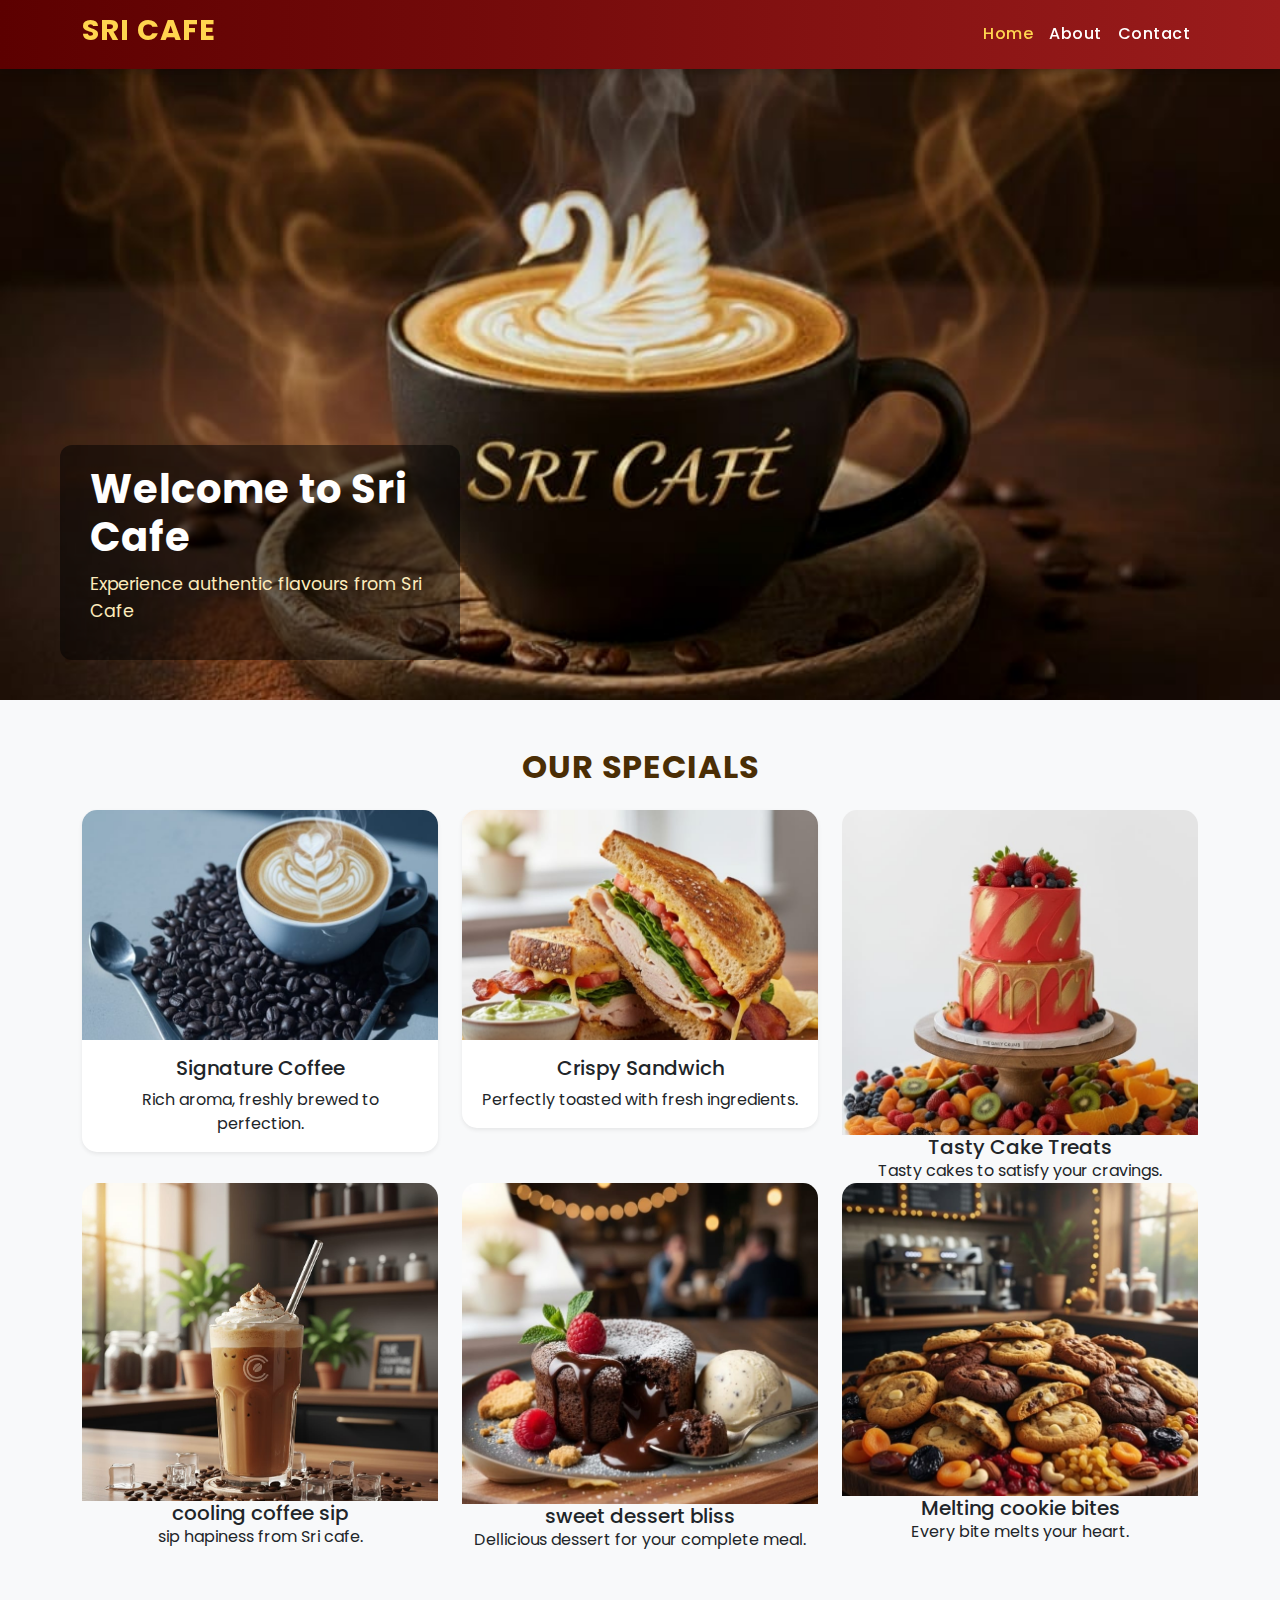
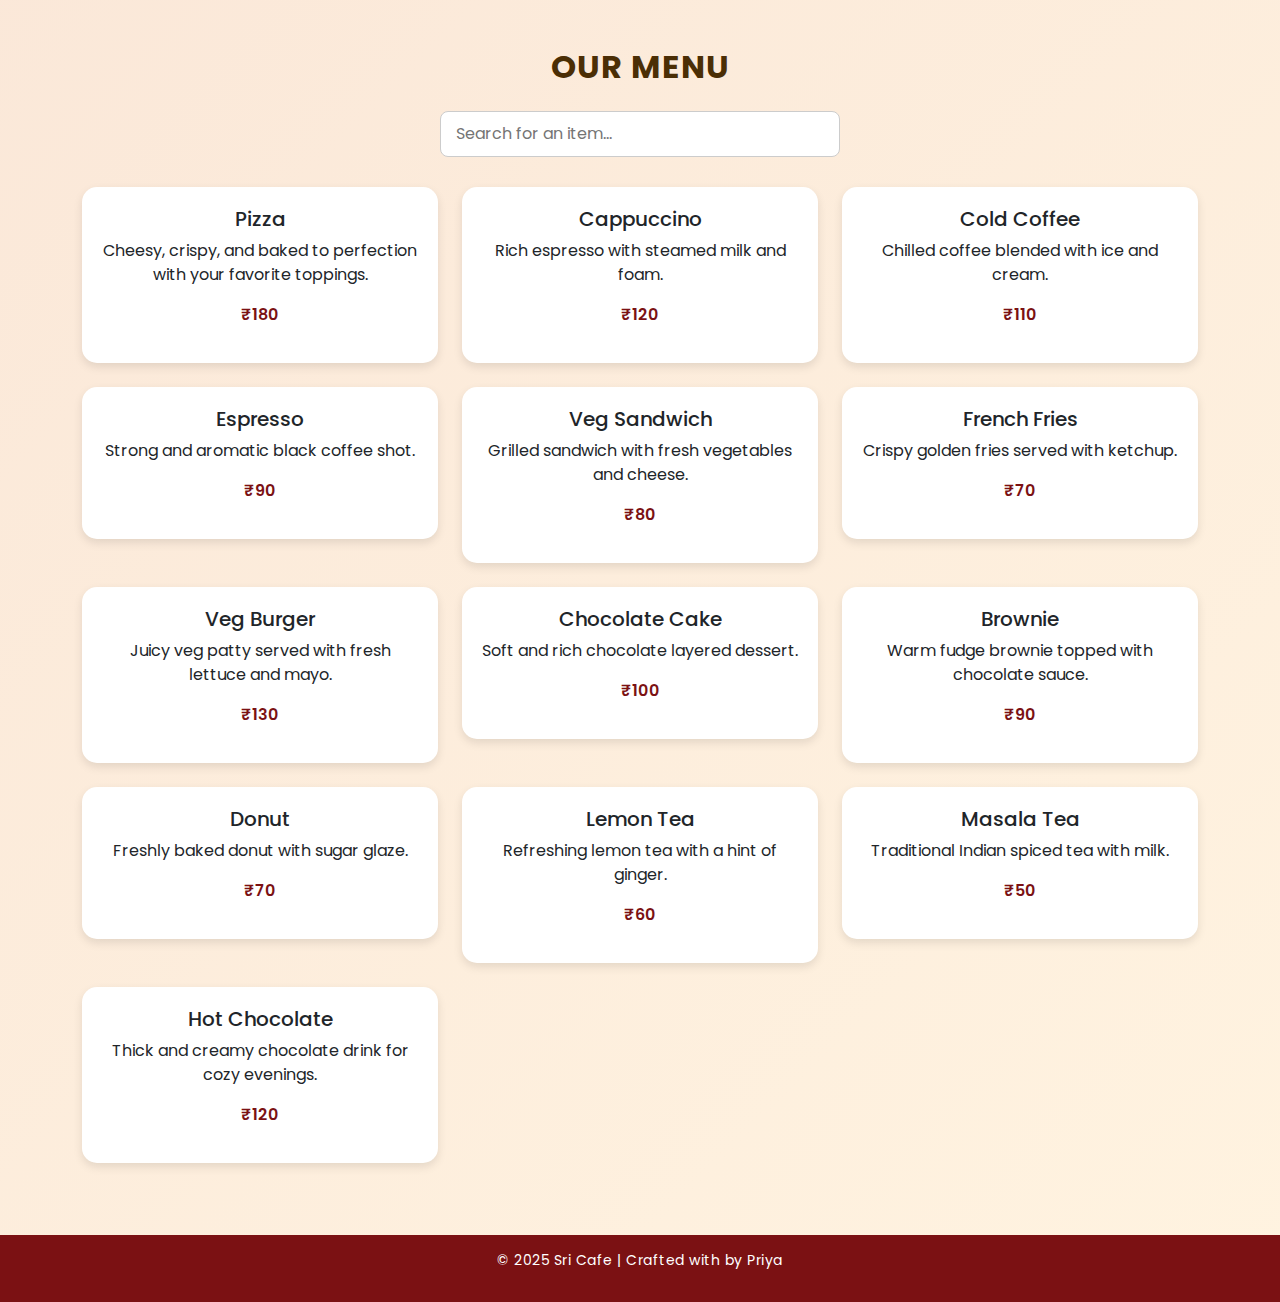
<file: index.html>
<!DOCTYPE html>
<html lang="en">
<head>
  <meta charset="UTF-8">
  <meta name="viewport" content="width=device-width,initial-scale=1.0">
  <title>Sri Cafe | Home</title>
  <link href="https://cdn.jsdelivr.net/npm/bootstrap@5.3.3/dist/css/bootstrap.min.css" rel="stylesheet">
  <script src="https://cdn.jsdelivr.net/npm/bootstrap@5.3.3/dist/js/bootstrap.bundle.min.js"></script>
  <link href="https://fonts.googleapis.com/css2?family=Poppins:wght@400;600;700&display=swap" rel="stylesheet">
  <style>
    body {
      background: linear-gradient(135deg, #f8e1d4, #fff3e0);
      font-family: 'Poppins', sans-serif;
      scroll-behavior: smooth;
    }

    .navbar {
      background: linear-gradient(90deg, #5c0000, #9b1c1c);
      letter-spacing: 0.5px;
      box-shadow: 0 2px 10px rgba(0,0,0,0.3);
    }

    .navbar-brand {
      font-weight: 700;
      font-size: 1.8rem;
      color: #ffd54f !important;
    }

    .nav-link {
      font-weight: 500;
      color: #fff !important;
      transition: color 0.3s ease;
    }

    .nav-link:hover, .nav-link.active {
      color: #ffd54f !important;
    }

    .card, .card-shadow-sm {
      border: none;
      border-radius: 15px;
      overflow: hidden;
      transition: all 0.3s ease-in-out;
    }

    .card:hover, .card-shadow-sm:hover {
      transform: translateY(-6px);
      box-shadow: 0 10px 20px rgba(0, 0, 0, 0.2);
    }

    .card img {
      height: 230px;
      object-fit: cover;
    }

    h2 {
      color: #4b2e05;
      text-transform: uppercase;
      letter-spacing: 1px;
    }

    .welcome-text {
      position: absolute;
      bottom: 40px;
      left: 60px;
      text-align: left;
      background: rgba(0, 0, 0, 0.5);
      border-radius: 12px;
      padding: 20px 30px;
      max-width: 400px;
      animation: fadeInUp 1.8s ease;
    }

    .welcome-text h1 {
      font-weight: 700;
      font-size: 2.5rem;
      color: #fff;
      margin: 0;
      letter-spacing: 1px;
    }

    .welcome-text p {
      color: #fceabb;
      font-size: 1.1rem;
      margin-top: 10px;
    }

    @keyframes fadeInUp {
      from {
        opacity: 0;
        transform: translateY(40px);
      }
      to {
        opacity: 1;
        transform: translateY(0);
      }
    }

    .menu-item {
      border-radius: 15px;
      background: #fff;
      box-shadow: 0 4px 10px rgba(0,0,0,0.1);
      padding: 20px;
      transition: transform 0.3s ease;
      cursor: pointer;
    }

    .menu-item:hover {
      transform: scale(1.03);
    }

    .price {
      color: #7b1113;
      font-weight: 600;
    }

    footer {
      background-color: #7b1113;
      color: #fff;
      font-size: 14px;
      letter-spacing: 0.5px;
      padding: 15px 0;
    }

    #searchBar {
      width: 100%;
      max-width: 400px;
      margin: 0 auto 30px auto;
      border-radius: 8px;
      border: 1px solid #ccc;
      padding: 10px 15px;
      outline: none;
      font-size: 1rem;
    }
  </style>
</head>
<body>

  <nav class="navbar navbar-expand-lg fixed-top">
    <div class="container">
      <h2 class="navbar-brand">Sri Cafe</h2>
      <div class="navbar-nav">
        <a class="nav-link active" href="#">Home</a>
        <a class="nav-link" href="about.html">About</a>
        <a class="nav-link" href="contact.html">Contact</a>
      </div>
    </div>
  </nav>

  <div class="position-relative text-center text-light">
    <img src="cafe.jpg" alt="Sri cafe" class="img-fluid w-100" style="height: 700px; object-fit: cover;">
    <div class="welcome-text">
      <h1>Welcome to Sri Cafe</h1>
      <p>Experience authentic flavours from Sri Cafe</p>
    </div>
  </div>

  <section class="py-5 bg-light text-center">
    <div class="container">
      <h2 class="mb-4 fw-bold">Our Specials</h2>
      <div class="row">
        <div class="col-md-4">
          <div class="card shadow-sm">
            <img src="coffee.jpg" class="card-img-top" alt="Coffee">
            <div class="card-body">
              <h5 class="card-title">Signature Coffee</h5>
              <p class="card-text">Rich aroma, freshly brewed to perfection.</p>
            </div>
          </div>                        
        </div>
        <div class="col-md-4">
          <div class="card shadow-sm">
            <img src="sandwich.jpg" class="card-img-top" alt="Sandwich">
            <div class="card-body">
              <h5 class="card-title">Crispy Sandwich</h5>
              <p class="card-text">Perfectly toasted with fresh ingredients.</p>
            </div>
          </div>
        </div>
        <div class="col-md-4">
          <div class="card-shadow-sm">
            <img src="cake.jpg" class="card-img-top" alt="Cake">
            <div class="card-body">
              <h5 class="card-title">Tasty Cake Treats</h5>
              <p class="card-text">Tasty cakes to satisfy your cravings.</p>
            </div>
          </div>
        </div>
        <div class="col-md-4">
          <div class="card-shadow-sm">
            <img src="cold coffee.jpg" class="card-img-top" alt="Cold coffee">
            <div class="card-body">
              <h5 class="card-title">cooling coffee sip</h5>
              <p class="card-text">sip hapiness from Sri cafe.</p>
            </div>
          </div>
        </div>
        <div class="col-md-4">
          <div class="card-shadow-sm">
            <img src="dessert.jpg" class="card-img-top" alt="Dessert">
            <div class="card-body">
              <h5 class="card-title">sweet dessert bliss</h5>
              <p class="card-text">Dellicious dessert for your complete meal.</p>
            </div>
          </div>
        </div>
        <div class="col-md-4">
          <div class="card-shadow-sm">
            <img src="cookies.jpg" class="card-img-top" alt="cookies">
            <div class="card-body">
              <h5 class="card-title">Melting cookie bites</h5>
              <p class="card-text">Every bite melts your heart.</p>
            </div>
          </div>
        </div>
      </div>
    </div>
  </section>

  <section id="menu" class="py-5 text-center">
    <div class="container">
      <h2 class="mb-4 fw-bold">Our Menu</h2>

      <input type="text" id="searchBar" placeholder="Search for an item..." onkeyup="searchMenu()">

      <div class="row" id="menuList">

        <div class="col-md-4 mb-4">
          <div class="menu-item" data-name="Pizza" data-price="180">
            <h5>Pizza</h5>
            <p>Cheesy, crispy, and baked to perfection with your favorite toppings.</p>
            <p class="price">₹180</p>
          </div>
        </div>

        <div class="col-md-4 mb-4">
          <div class="menu-item" data-name="Cappuccino" data-price="120">
            <h5>Cappuccino</h5>
            <p>Rich espresso with steamed milk and foam.</p>
            <p class="price">₹120</p>
          </div>
        </div>

        <div class="col-md-4 mb-4">
          <div class="menu-item" data-name="Cold Coffee" data-price="110">
            <h5>Cold Coffee</h5>
            <p>Chilled coffee blended with ice and cream.</p>
            <p class="price">₹110</p>
          </div>
        </div>

        <div class="col-md-4 mb-4">
          <div class="menu-item" data-name="Espresso" data-price="90">
            <h5>Espresso</h5>
            <p>Strong and aromatic black coffee shot.</p>
            <p class="price">₹90</p>
          </div>
        </div>

        <div class="col-md-4 mb-4">
          <div class="menu-item" data-name="Veg Sandwich" data-price="80">
            <h5>Veg Sandwich</h5>
            <p>Grilled sandwich with fresh vegetables and cheese.</p>
            <p class="price">₹80</p>
          </div>
        </div>

        <div class="col-md-4 mb-4">
          <div class="menu-item" data-name="French Fries" data-price="70">
            <h5>French Fries</h5>
            <p>Crispy golden fries served with ketchup.</p>
            <p class="price">₹70</p>
          </div>
        </div>

        <div class="col-md-4 mb-4">
          <div class="menu-item" data-name="Veg Burger" data-price="130">
            <h5>Veg Burger</h5>
            <p>Juicy veg patty served with fresh lettuce and mayo.</p>
            <p class="price">₹130</p>
          </div>
        </div>

        <div class="col-md-4 mb-4">
          <div class="menu-item" data-name="Chocolate Cake" data-price="100">
            <h5>Chocolate Cake</h5>
            <p>Soft and rich chocolate layered dessert.</p>
            <p class="price">₹100</p>
          </div>
        </div>

        <div class="col-md-4 mb-4">
          <div class="menu-item" data-name="Brownie" data-price="90">
            <h5>Brownie</h5>
            <p>Warm fudge brownie topped with chocolate sauce.</p>
            <p class="price">₹90</p>
          </div>
        </div>

        <div class="col-md-4 mb-4">
          <div class="menu-item" data-name="Donut" data-price="70">
            <h5>Donut</h5>
            <p>Freshly baked donut with sugar glaze.</p>
            <p class="price">₹70</p>
          </div>
        </div>

        <div class="col-md-4 mb-4">
          <div class="menu-item" data-name="Lemon Tea" data-price="60">
            <h5>Lemon Tea</h5>
            <p>Refreshing lemon tea with a hint of ginger.</p>
            <p class="price">₹60</p>
          </div>
        </div>

        <div class="col-md-4 mb-4">
          <div class="menu-item" data-name="Masala Tea" data-price="50">
            <h5>Masala Tea</h5>
            <p>Traditional Indian spiced tea with milk.</p>
            <p class="price">₹50</p>
          </div>
        </div>

        <div class="col-md-4 mb-4">
          <div class="menu-item" data-name="Hot Chocolate" data-price="120">
            <h5>Hot Chocolate</h5>
            <p>Thick and creamy chocolate drink for cozy evenings.</p>
            <p class="price">₹120</p>
          </div>
        </div>

      </div>
    </div>
  </section>

  <footer class="text-center">
    <p>© 2025 Sri Cafe | Crafted with  by Priya</p>
  </footer>

  <script>
    function searchMenu() {
      let input = document.getElementById('searchBar').value.toLowerCase();
      let items = document.querySelectorAll('#menuList .menu-item');
      items.forEach(item => {
        let name = item.querySelector('h5').textContent.toLowerCase();
        item.style.display = name.includes(input) ? 'block' : 'none';
      });
    }

    
    document.querySelectorAll('.menu-item').forEach(item => {
      item.addEventListener('click', () => {
        const itemName = item.dataset.name;
        const itemPrice = item.dataset.price;
        localStorage.setItem('selectedItem', JSON.stringify({ name: itemName, price: itemPrice }));
        window.location.href = 'order.html';
      });
    });
  </script>

</body>
</html>
</file>
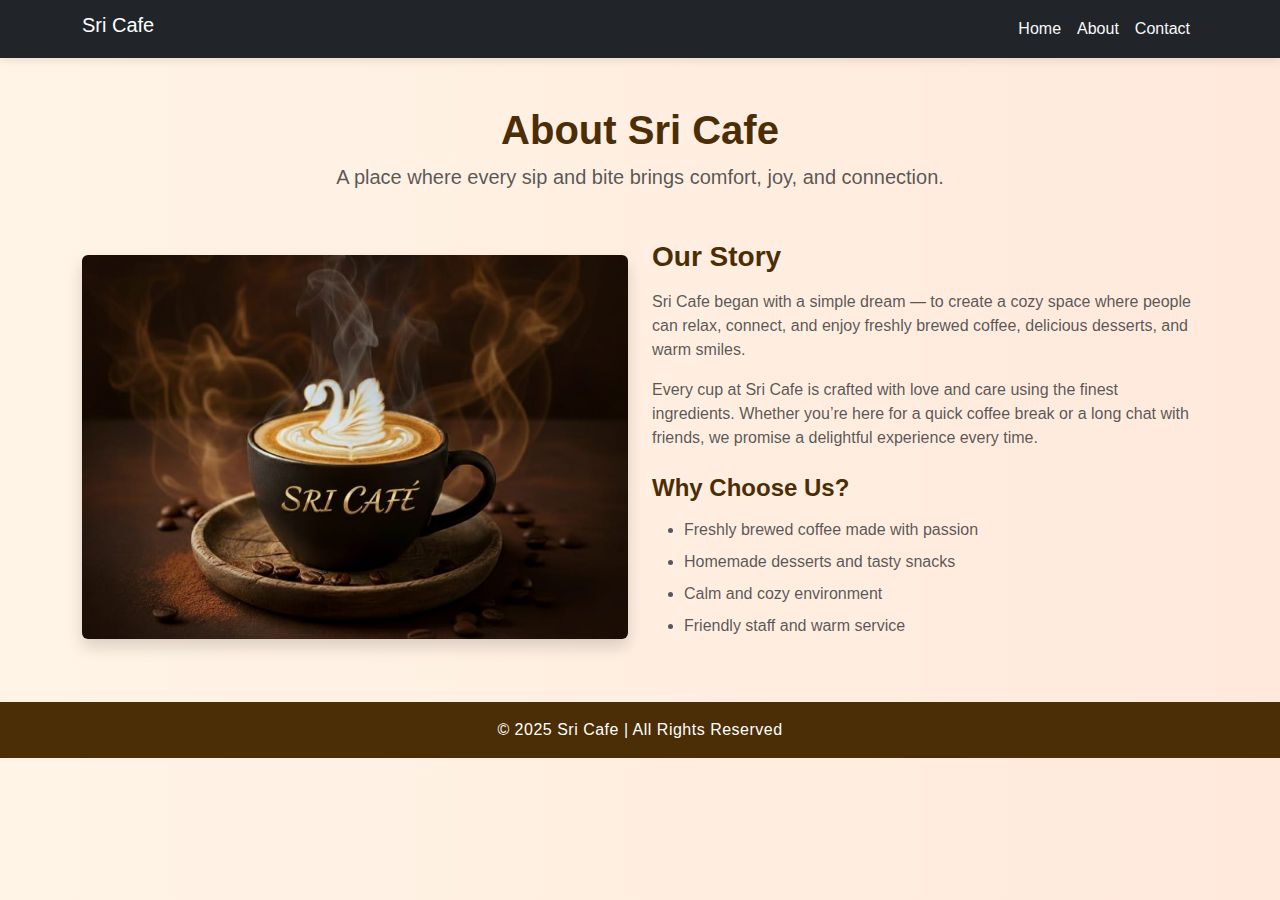
<file: about.html>
<!DOCTYPE html>
<html lang="en">
<head>
  <meta charset="UTF-8">
  <meta name="viewport" content="width=device-width, initial-scale=1.0">
  <title>About | Sri Cafe</title>
  <link href="https://cdn.jsdelivr.net/npm/bootstrap@5.3.3/dist/css/bootstrap.min.css" rel="stylesheet">
  <style>
    body {
      background: linear-gradient(to right, #fff4e6, #ffe9dc);
      font-family: "Poppins", sans-serif;
      color: #333;
    }

    .navbar {
      box-shadow: 0 2px 10px rgba(0,0,0,0.1);
    }

    h1, h3, h4 {
      color: #4b2e05;
      text-transform: capitalize;
    }

    .lead {
      color: #6c757d;
    }

    ul li {
      margin-bottom: 8px;
    }

    img {
      transition: transform 0.3s ease;
    }

    img:hover {
      transform: scale(1.05);
    }

    footer {
      background-color: #4b2e05;
      color: #fff;
      letter-spacing: 0.5px;
    }

    footer p {
      margin: 0;
    }
  </style>
</head>
<body>
  <nav class="navbar navbar-expand-lg navbar-dark bg-dark">
    <div class="container">
      <h2 class="navbar-brand">Sri Cafe</h2>
      <div class="navbar-nav">
        <a class="nav-link text-light" href="index.html">Home</a>
        <a class="nav-link text-light active" href="#">About</a>
        <a class="nav-link text-light" href="contact.html">Contact</a>
      </div>
    </div>
  </nav>

  <div class="container my-5">
    <div class="text-center mb-5">
      <h1 class="fw-bold">About Sri Cafe</h1>
      <p class="lead text-muted">A place where every sip and bite brings comfort, joy, and connection.</p>
    </div>

    <div class="row align-items-center">
      <div class="col-md-6 mb-4 mb-md-0">
        <img src="cafe.jpg" alt="Sri Cafe" class="img-fluid rounded shadow">
      </div>
      <div class="col-md-6">
        <h3 class="fw-semibold mb-3">Our Story</h3>
        <p class="text-muted">
          Sri Cafe began with a simple dream — to create a cozy space where people can relax,
          connect, and enjoy freshly brewed coffee, delicious desserts, and warm smiles.
        </p>
        <p class="text-muted">
          Every cup at Sri Cafe is crafted with love and care using the finest ingredients.
          Whether you’re here for a quick coffee break or a long chat with friends,
          we promise a delightful experience every time.
        </p>
        <h4 class="fw-semibold mt-4 mb-3">Why Choose Us?</h4>
        <ul class="text-muted">
          <li>Freshly brewed coffee made with passion</li>
          <li>Homemade desserts and tasty snacks</li>
          <li>Calm and cozy environment</li>
          <li>Friendly staff and warm service</li>
        </ul>
      </div>
    </div>
  </div>

  <footer class="text-center py-3 mt-5">
    <p>© 2025 Sri Cafe | All Rights Reserved</p>
  </footer>

  <script src="https://cdn.jsdelivr.net/npm/bootstrap@5.3.3/dist/js/bootstrap.bundle.min.js"></script>
</body>
</html>
</file>
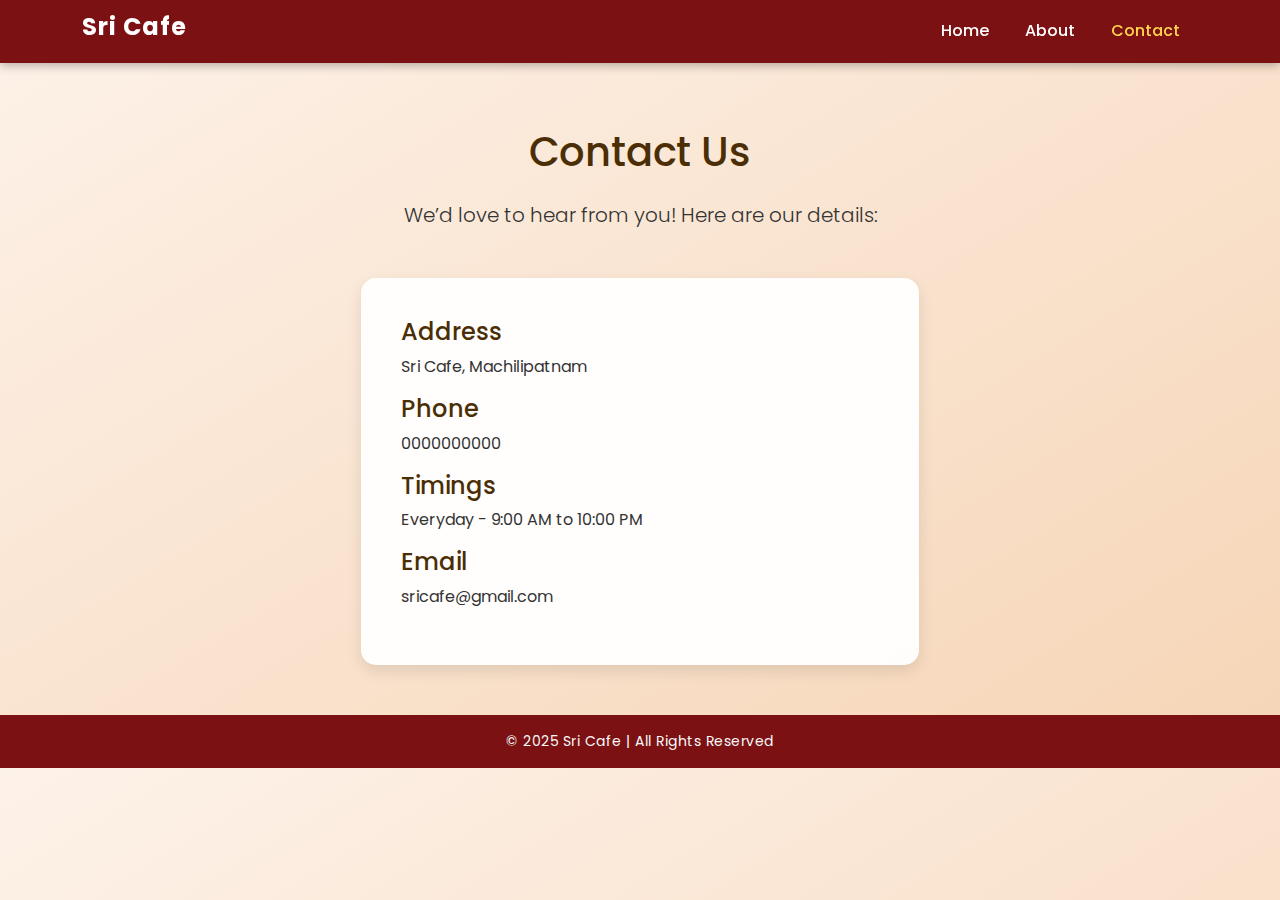
<file: contact.html>
<!DOCTYPE html>
<html lang="en">
<head>
  <meta charset="UTF-8">
  <meta name="viewport" content="width=device-width, initial-scale=1.0">
  <title>Sri Cafe | Contact</title>

  <link href="https://cdn.jsdelivr.net/npm/bootstrap@5.3.3/dist/css/bootstrap.min.css" rel="stylesheet">
  <link href="https://fonts.googleapis.com/css2?family=Poppins:wght@400;600&display=swap" rel="stylesheet">

  <style>
    body {
      font-family: 'Poppins', sans-serif;
      background: linear-gradient(to bottom right, #fdf2e9, #f6d5b6);
      color: #333;
      margin: 0;
      padding-top: 80px;
    }

    .navbar {
      background-color: #7b1113;
      box-shadow: 0 2px 10px rgba(0,0,0,0.3);
      position: fixed;
      top: 0;
      width: 100%;
      z-index: 1000;
    }

    .navbar-brand {
      color: #fff !important;
      font-weight: 700;
      letter-spacing: 1px;
      font-size: 24px;
    }

    .nav-link {
      color: #fff !important;
      font-weight: 500;
      margin: 0 10px;
      transition: all 0.3s ease;
    }

    .nav-link:hover,
    .nav-link.active {
      color: #ffd54f !important;
    }

    .info-box {
      background-color: rgba(255, 255, 255, 0.95);
      padding: 40px;
      border-radius: 15px;
      box-shadow: 0 6px 15px rgba(0,0,0,0.1);
    }

    footer {
      background-color: #7b1113;
      color: #fff;
      font-size: 14px;
      letter-spacing: 0.5px;
      margin-top: 50px;
    }

    h1, h4 {
      color: #4b2e05;
    }
  </style>
</head>
<body>

  <nav class="navbar navbar-expand-lg">
    <div class="container">
      <h2 class="navbar-brand">Sri Cafe</h2>
      <div class="navbar-nav ms-auto">
        <a class="nav-link" href="index.html">Home</a>
        <a class="nav-link" href="about.html">About</a>
        <a class="nav-link active" href="#">Contact</a>
      </div>
    </div>
  </nav>

  <div class="container my-5 text-center">
    <h1 class="mb-4">Contact Us</h1>
    <p class="lead">We’d love to hear from you! Here are our details:</p>

    <div class="info-box col-md-6 mx-auto text-start mt-5">
      <h4> Address</h4>
      <p>Sri Cafe, Machilipatnam</p>

      <h4> Phone</h4>
      <p>0000000000</p>

      <h4> Timings</h4>
      <p>Everyday - 9:00 AM to 10:00 PM</p>

      <h4> Email</h4>
      <p>sricafe@gmail.com</p>
    </div>
  </div>

  <footer class="text-light text-center py-3">
    <p class="mb-0">© 2025 Sri Cafe | All Rights Reserved</p>
  </footer>

</body>
</html>
</file>
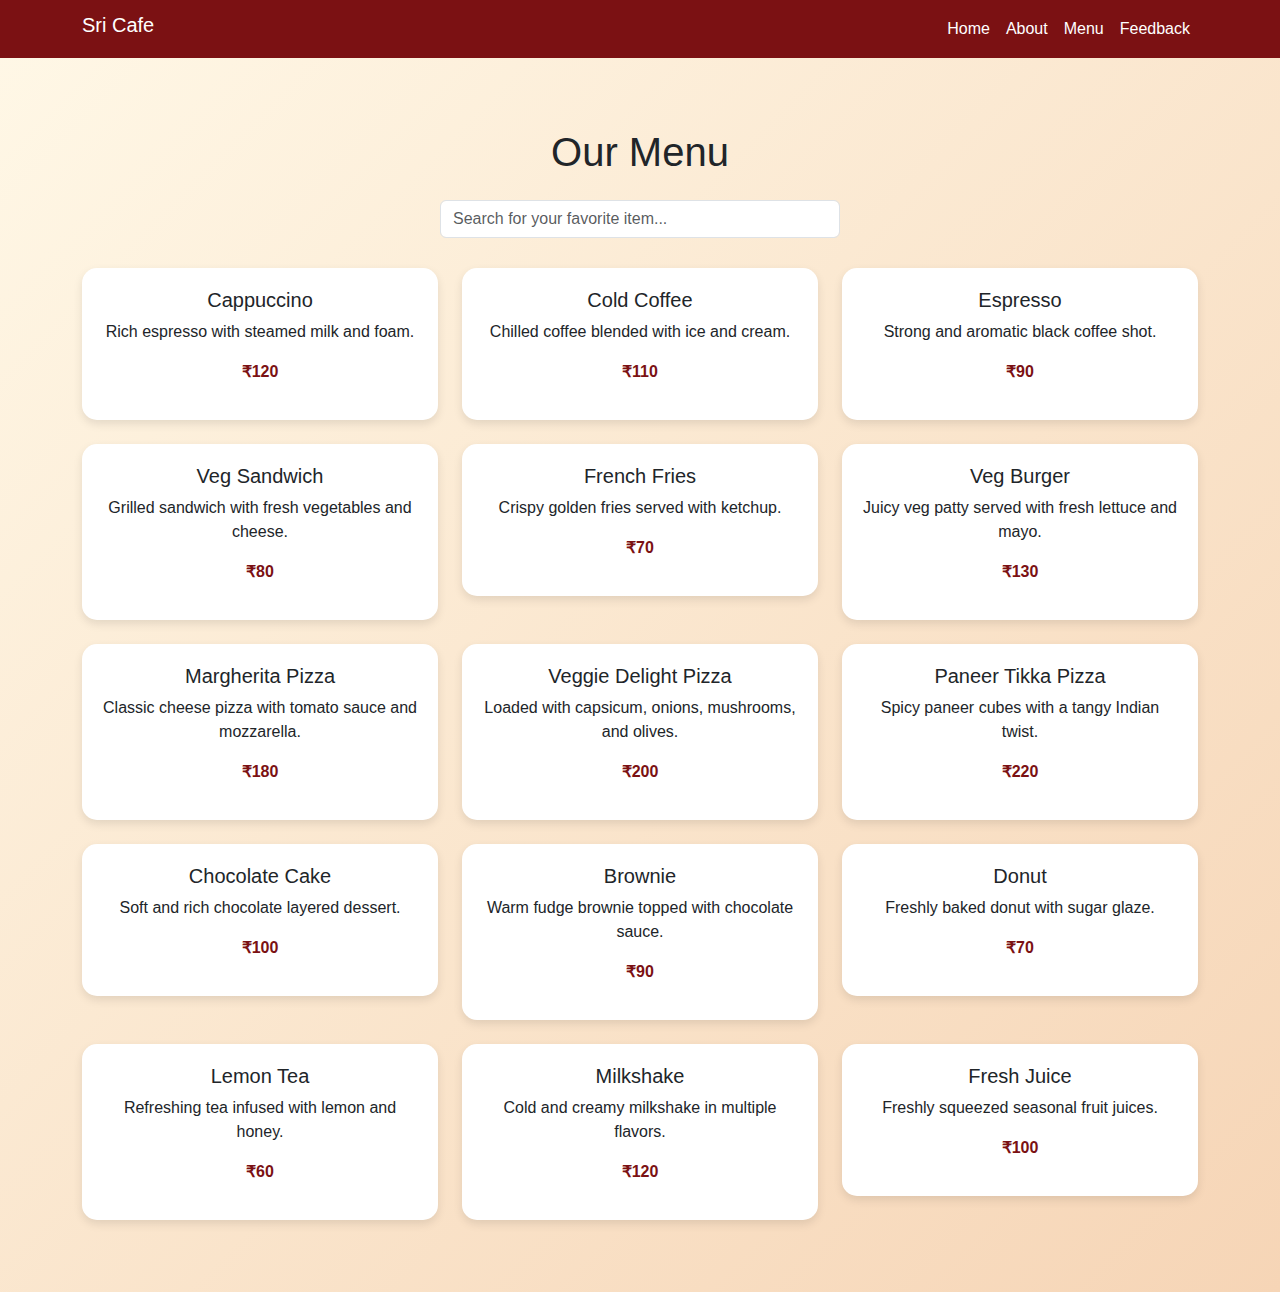
<file: menu.html>
<!DOCTYPE html>
<html lang="en">
<head>
  <meta charset="UTF-8">
  <meta name="viewport" content="width=device-width, initial-scale=1.0">
  <title>Sri Cafe | Menu</title>
  <link href="https://cdn.jsdelivr.net/npm/bootstrap@5.3.3/dist/css/bootstrap.min.css" rel="stylesheet">
  <style>
    body {
      font-family: 'Poppins', sans-serif;
      background: linear-gradient(to bottom right, #fff8e7, #f6d5b6);
      padding-top: 80px;
    }
    .navbar {
      background-color: #7b1113;
    }
    .navbar-brand, .nav-link {
      color: #fff !important;
      font-weight: 500;
    }
    .navbar-brand:hover, .nav-link:hover {
      color: #ffd8c2 !important;
    }
    .menu-item {
      border-radius: 15px;
      background: #fff;
      box-shadow: 0 4px 10px rgba(0,0,0,0.1);
      padding: 20px;
      transition: transform 0.3s ease;
    }
    .menu-item:hover {
      transform: scale(1.03);
    }
    .search-bar {
      max-width: 400px;
      margin: 0 auto 30px;
    }
    .price {
      color: #7b1113;
      font-weight: 600;
    }
  </style>
</head>
<body>

  
  <nav class="navbar navbar-expand-lg fixed-top">
    <div class="container">
      <h2 class="navbar-brand">Sri Cafe</h2>
      <div class="navbar-nav ms-auto">
        <a class="nav-link" href="index.html">Home</a>
        <a class="nav-link" href="about.html">About</a>
        <a class="nav-link active" href="menu.html">Menu</a>
        <a class="nav-link" href="feedback.html">Feedback</a>
      </div>
    </div>
  </nav>

  
  <div class="container my-5">
    <h1 class="text-center mb-4">Our Menu</h1>

    <input type="text" id="search" class="form-control search-bar" placeholder="Search for your favorite item...">

    <div class="row" id="menuItems">
      
      
      <div class="col-md-4 mb-4">
        <div class="menu-item text-center">
          <h5>Cappuccino</h5>
          <p>Rich espresso with steamed milk and foam.</p>
          <p class="price">₹120</p>
        </div>
      </div>
      <div class="col-md-4 mb-4">
        <div class="menu-item text-center">
          <h5>Cold Coffee</h5>
          <p>Chilled coffee blended with ice and cream.</p>
          <p class="price">₹110</p>
        </div>
      </div>
      <div class="col-md-4 mb-4">
        <div class="menu-item text-center">
          <h5>Espresso</h5>
          <p>Strong and aromatic black coffee shot.</p>
          <p class="price">₹90</p>
        </div>
      </div>

      
      <div class="col-md-4 mb-4">
        <div class="menu-item text-center">
          <h5>Veg Sandwich</h5>
          <p>Grilled sandwich with fresh vegetables and cheese.</p>
          <p class="price">₹80</p>
        </div>
      </div>
      <div class="col-md-4 mb-4">
        <div class="menu-item text-center">
          <h5>French Fries</h5>
          <p>Crispy golden fries served with ketchup.</p>
          <p class="price">₹70</p>
        </div>
      </div>
      <div class="col-md-4 mb-4">
        <div class="menu-item text-center">
          <h5>Veg Burger</h5>
          <p>Juicy veg patty served with fresh lettuce and mayo.</p>
          <p class="price">₹130</p>
        </div>
      </div>

      
      <div class="col-md-4 mb-4">
        <div class="menu-item text-center">
          <h5>Margherita Pizza</h5>
          <p>Classic cheese pizza with tomato sauce and mozzarella.</p>
          <p class="price">₹180</p>
        </div>
      </div>
      <div class="col-md-4 mb-4">
        <div class="menu-item text-center">
          <h5>Veggie Delight Pizza</h5>
          <p>Loaded with capsicum, onions, mushrooms, and olives.</p>
          <p class="price">₹200</p>
        </div>
      </div>
      <div class="col-md-4 mb-4">
        <div class="menu-item text-center">
          <h5>Paneer Tikka Pizza</h5>
          <p>Spicy paneer cubes with a tangy Indian twist.</p>
          <p class="price">₹220</p>
        </div>
      </div>

      
      <div class="col-md-4 mb-4">
        <div class="menu-item text-center">
          <h5>Chocolate Cake</h5>
          <p>Soft and rich chocolate layered dessert.</p>
          <p class="price">₹100</p>
        </div>
      </div>
      <div class="col-md-4 mb-4">
        <div class="menu-item text-center">
          <h5>Brownie</h5>
          <p>Warm fudge brownie topped with chocolate sauce.</p>
          <p class="price">₹90</p>
        </div>
      </div>
      <div class="col-md-4 mb-4">
        <div class="menu-item text-center">
          <h5>Donut</h5>
          <p>Freshly baked donut with sugar glaze.</p>
          <p class="price">₹70</p>
        </div>
      </div>

      
      <div class="col-md-4 mb-4">
        <div class="menu-item text-center">
          <h5>Lemon Tea</h5>
          <p>Refreshing tea infused with lemon and honey.</p>
          <p class="price">₹60</p>
        </div>
      </div>
      <div class="col-md-4 mb-4">
        <div class="menu-item text-center">
          <h5>Milkshake</h5>
          <p>Cold and creamy milkshake in multiple flavors.</p>
          <p class="price">₹120</p>
        </div>
      </div>
      <div class="col-md-4 mb-4">
        <div class="menu-item text-center">
          <h5>Fresh Juice</h5>
          <p>Freshly squeezed seasonal fruit juices.</p>
          <p class="price">₹100</p>
        </div>
      </div>

    </div>
  </div>

  <script>
    const search = document.getElementById('search');
    const items = document.querySelectorAll('.menu-item');

    search.addEventListener('input', () => {
      const value = search.value.toLowerCase();
      items.forEach(item => {
        item.style.display = item.textContent.toLowerCase().includes(value) ? 'block' : 'none';
      });
    });
  </script>

</body>
</html>
</file>
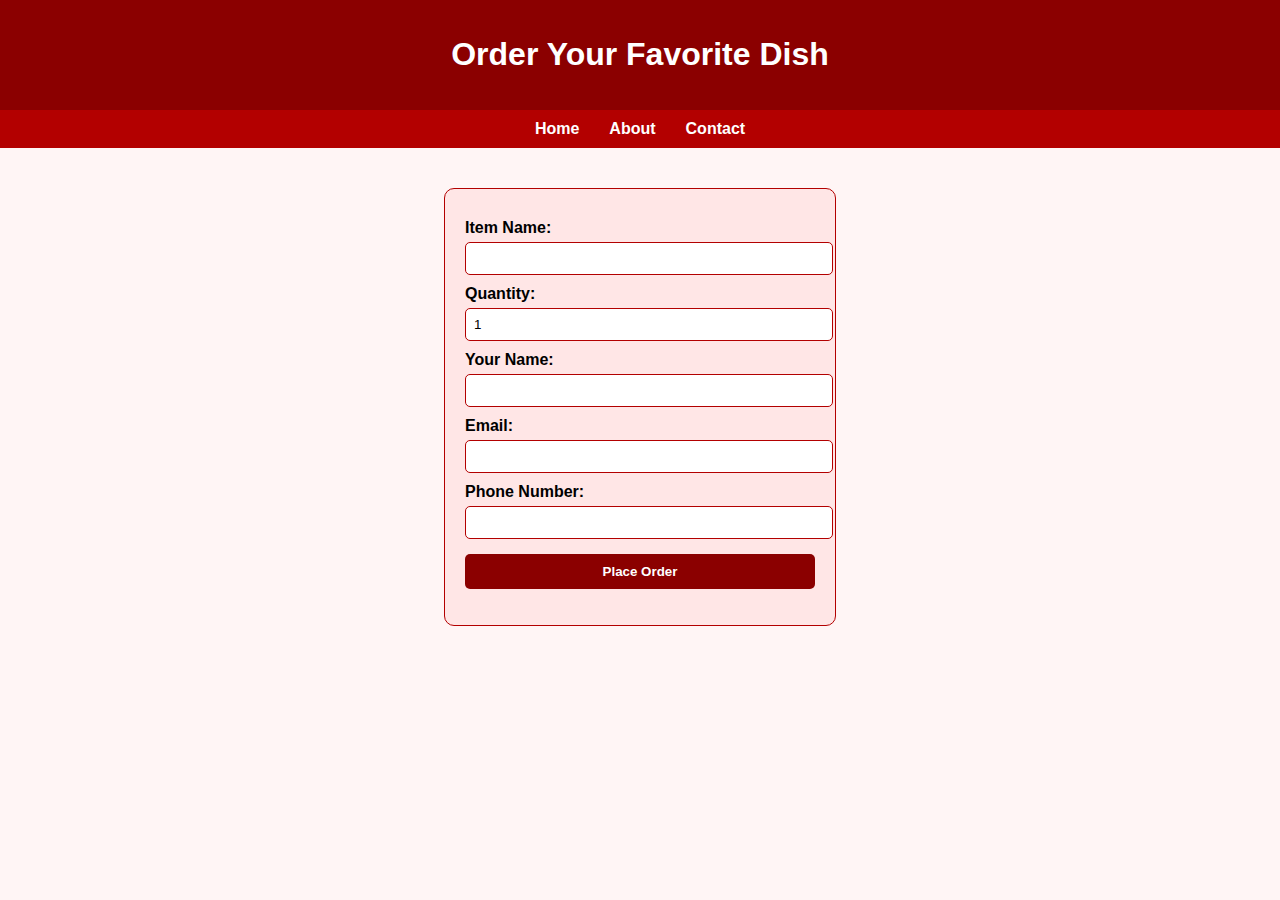
<file: order.html>
<!DOCTYPE html>
<html lang="en">
<head>
  <meta charset="UTF-8">
  <meta name="viewport" content="width=device-width, initial-scale=1.0">
  <title>Order Now - Sri Cafe</title>
  <style>
    body {
      font-family: Arial;
      margin: 0;
      background-color: #fff5f5;
    }
    header {
      background-color: darkred;
      color: white;
      text-align: center;
      padding: 15px;
    }
    nav {
      background-color: #b30000;
      display: flex;
      justify-content: center;
      gap: 30px;
      padding: 10px;
    }
    nav a {
      color: white;
      text-decoration: none;
      font-weight: bold;
    }
    nav a:hover {
      text-decoration: underline;
    }
    .form-container {
      background-color: #ffe6e6;
      margin: 40px auto;
      width: 350px;
      padding: 20px;
      border-radius: 10px;
      border: 1px solid #b30000;
    }
    label {
      font-weight: bold;
      display: block;
      margin-top: 10px;
    }
    input {
      width: 100%;
      padding: 8px;
      margin-top: 5px;
      border-radius: 5px;
      border: 1px solid #b30000;
    }
    button {
      background-color: darkred;
      color: white;
      border: none;
      padding: 10px;
      border-radius: 5px;
      width: 100%;
      margin-top: 15px;
      cursor: pointer;
      font-weight: bold;
    }
    button:hover {
      background-color: #990000;
    }
    p {
      text-align: center;
      color: darkgreen;
      font-weight: bold;
    }
  </style>
</head>
<body>
  <header>
    <h1>Order Your Favorite Dish</h1>
  </header>
  <nav>
    <a href="index.html">Home</a>
    <a href="about.html">About</a>
    <a href="contact.html">Contact</a>
  </nav>
  <div class="form-container">
    <form id="orderForm">
      <label>Item Name:</label>
      <input type="text" id="item" name="item" readonly>

      <label>Quantity:</label>
      <input type="number" id="quantity" name="quantity" min="1" value="1" required>

      <label>Your Name:</label>
      <input type="text" id="name" name="name" required>

      <label>Email:</label>
      <input type="email" id="email" name="email" required>

      <label>Phone Number:</label>
      <input type="text" id="phone" name="phone" required>

      <button type="submit">Place Order</button>
      <p id="message"></p>
    </form>
  </div>

  <script>
    
    const selectedItem = localStorage.getItem("selectedItem");
    if (selectedItem) {
      document.getElementById("item").value = selectedItem;
    }

    
    document.getElementById("orderForm").addEventListener("submit", function(e) {
      e.preventDefault();

      const item = document.getElementById("item").value;
      const qty = document.getElementById("quantity").value;
      const name = document.getElementById("name").value;
      const email = document.getElementById("email").value;
      const phone = document.getElementById("phone").value;

      if (!item || !qty || !name || !email || !phone) {
        document.getElementById("message").innerText = " Please fill all fields.";
        return;
      }

      document.getElementById("message").innerText = " Order Placed Successfully! We’ll contact you soon.";
      localStorage.removeItem("selectedItem");
    });
  </script>
</body>
</html>
</file>
